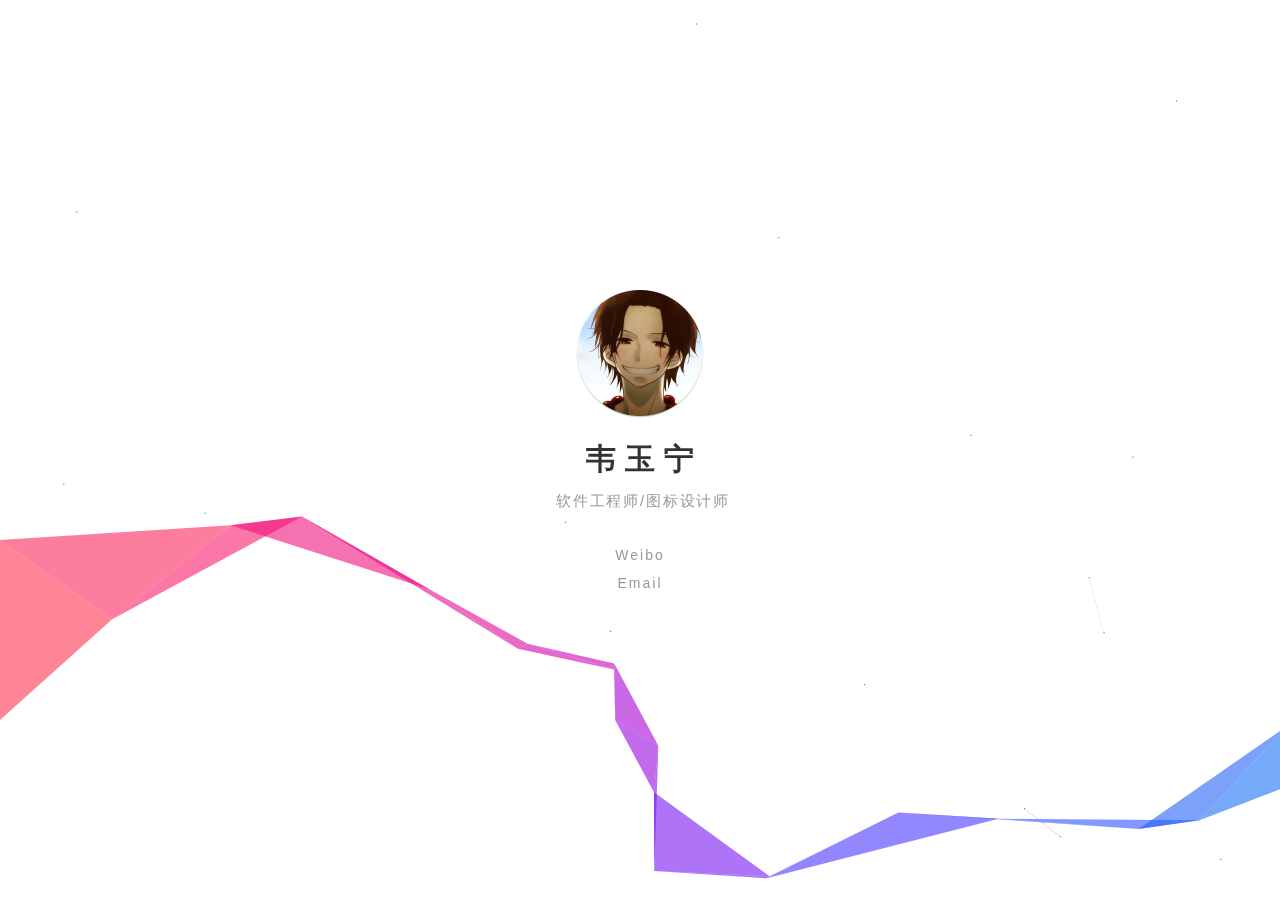
<file: index.html>
<!DOCTYPE html>
<html>
<head>
    <meta http-equiv="Content-Type" content="text/html; charset=UTF-8">
    <title>韦玉宁的主页</title>
    <meta name="theme-color" content="pink" />
    <meta name="viewport" content="initial-scale=1, maximum-scale=1, user-scalable=no">
    <link rel="icon" href="favicon.ico" type="image/x-icon">
    <link rel="stylesheet" href="style.css">
<script async src="https://www.googletagmanager.com/gtag/js?id=UA-91839127-1"></script>
<script>
    window.dataLayer = window.dataLayer || [];
    function gtag(){dataLayer.push(arguments);}
    gtag('js', new Date());
    gtag('config', 'UA-91839127-1');
</script>
</head>
<body>
    <div id="wrapper"> 
	<p align="center">
	    <img src="avatar.png" width="128" height="128"  alt="weiyuning">
	</p>
	<h1 >韦玉宁</h1>
	<h2 >软件工程师/图标设计师</h2>
	<p ><a href="https://weibo.com/weiyuning" target="_blank">Weibo</a></p>
	<p ><a href="mailto:weiyuning@outlook.com" target="_blank">Email</a></p>
	
	    
<!-- 	<p > WeChat： </p> -->
<!-- 	<p ><a href="https://t.me/" target="_blank">Telegram</a></p> -->
<!-- 	<p ><a href="https://weibo.com/weiyuning" target="_blank">Weibo</a></p> -->
    </div>
<canvas width="1366" height="667"></canvas>
<script src="jquery-ribbon.js"></script>
<script type="text/javascript" color="255,0,0" opacity='0.7' zIndex="-2" count="16" src="canvas-nest.min.js"></script>
<script type="text/javascript" src="jquery-heart.js"></script>   
</body>
</html>
</file>
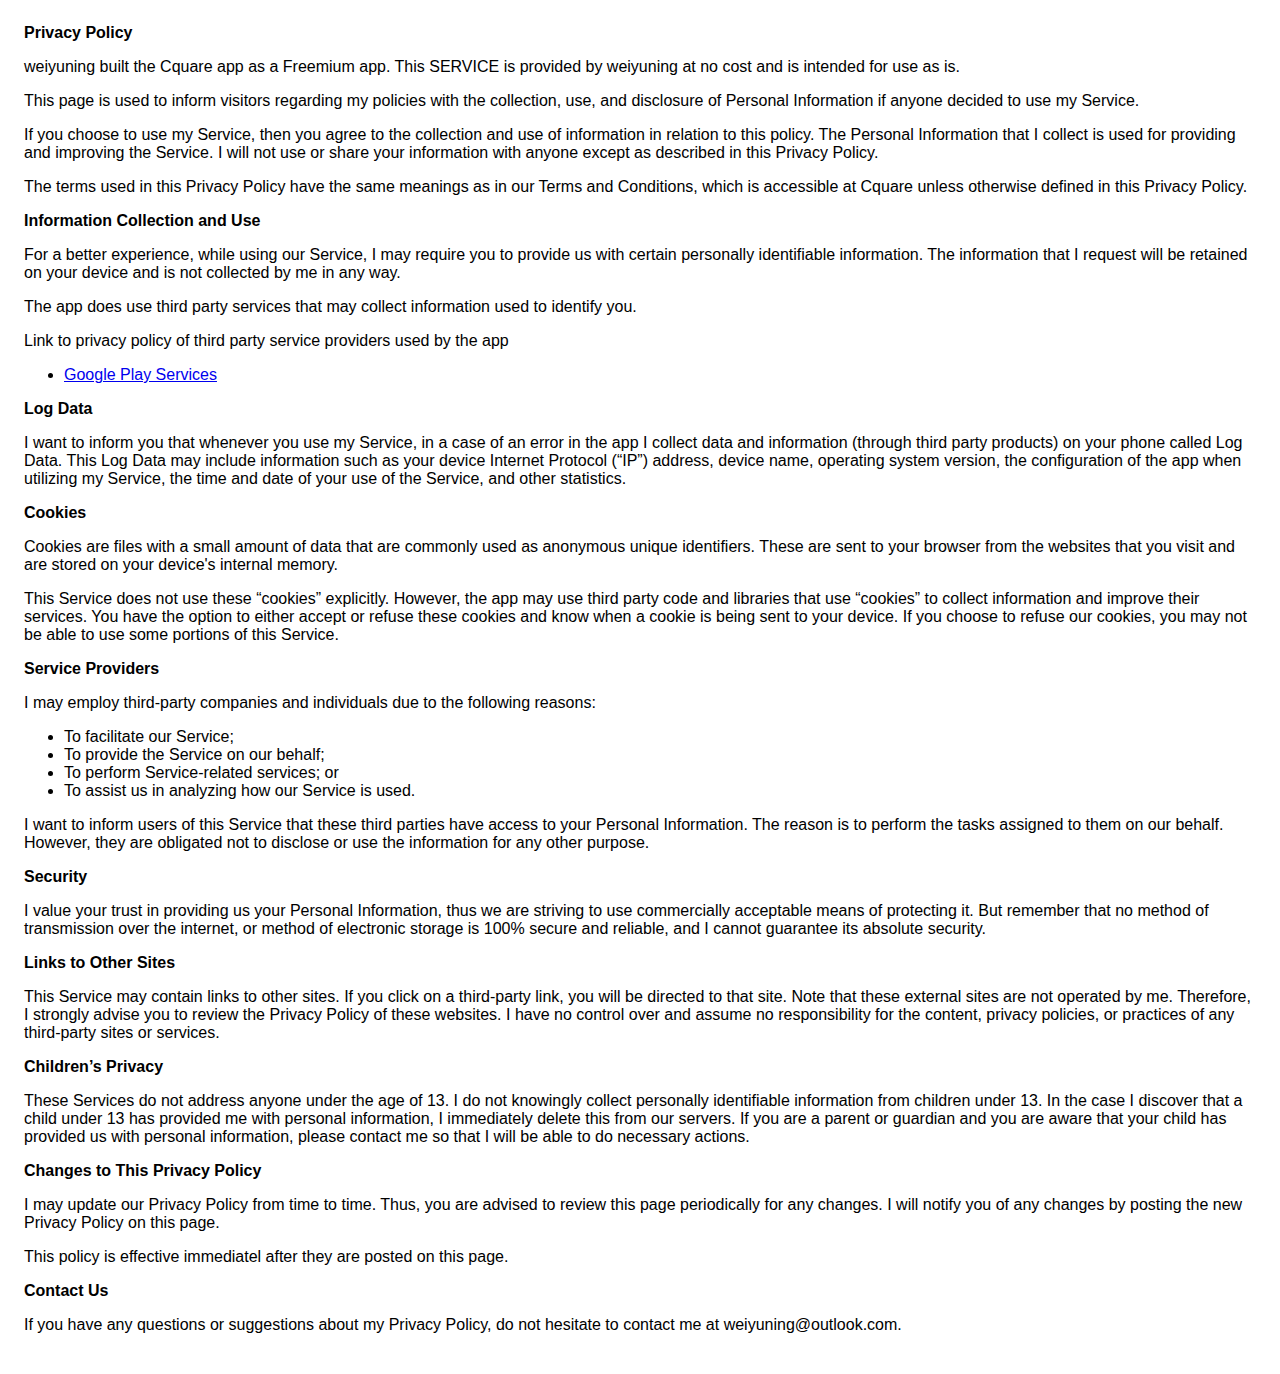
<file: privacy_policy.html>
<!DOCTYPE html>
    <html>
    <head>
      <meta charset='utf-8'>
      <meta name="theme-color" content="#A2D7FF" />
      <meta name='viewport' content='width=device-width'>
      <title>Privacy Policy</title>
      <style> body { font-family: 'Helvetica Neue', Helvetica, Arial, sans-serif; padding:1em; } </style>
    </head>
    <body>
    <strong>Privacy Policy</strong> <p>
                  weiyuning built the Cquare app as
                  a Freemium app. This SERVICE is provided by
                  weiyuning at no cost and is intended for use as
                  is.
                </p> <p>
                  This page is used to inform visitors regarding my
                  policies with the collection, use, and disclosure of Personal
                  Information if anyone decided to use my Service.
                </p> <p>
                  If you choose to use my Service, then you agree to
                  the collection and use of information in relation to this
                  policy. The Personal Information that I collect is
                  used for providing and improving the Service. I will not use or share your information with
                  anyone except as described in this Privacy Policy.
                </p> <p>
                  The terms used in this Privacy Policy have the same meanings
                  as in our Terms and Conditions, which is accessible at
                  Cquare unless otherwise defined in this Privacy Policy.
                </p> <p><strong>Information Collection and Use</strong></p> <p>
                  For a better experience, while using our Service, I
                  may require you to provide us with certain personally
                  identifiable information. The information that
                  I request will be retained on your device and is not collected by me in any way.
                </p> <div><p>
                    The app does use third party services that may collect
                    information used to identify you.
                  </p> <p>
                    Link to privacy policy of third party service providers used
                    by the app
                  </p> <ul><li><a href="https://www.google.com/policies/privacy/" target="_blank" rel="noopener noreferrer">Google Play Services</a></li><!----><!----><!----><!----><!----><!----><!----><!----><!----><!----><!----><!----><!----><!----><!----><!----><!----><!----><!----><!----><!----><!----><!----><!----></ul></div> <p><strong>Log Data</strong></p> <p>
                  I want to inform you that whenever you
                  use my Service, in a case of an error in the app
                  I collect data and information (through third party
                  products) on your phone called Log Data. This Log Data may
                  include information such as your device Internet Protocol
                  (“IP”) address, device name, operating system version, the
                  configuration of the app when utilizing my Service,
                  the time and date of your use of the Service, and other
                  statistics.
                </p> <p><strong>Cookies</strong></p> <p>
                  Cookies are files with a small amount of data that are
                  commonly used as anonymous unique identifiers. These are sent
                  to your browser from the websites that you visit and are
                  stored on your device's internal memory.
                </p> <p>
                  This Service does not use these “cookies” explicitly. However,
                  the app may use third party code and libraries that use
                  “cookies” to collect information and improve their services.
                  You have the option to either accept or refuse these cookies
                  and know when a cookie is being sent to your device. If you
                  choose to refuse our cookies, you may not be able to use some
                  portions of this Service.
                </p> <p><strong>Service Providers</strong></p> <p>
                  I may employ third-party companies and
                  individuals due to the following reasons:
                </p> <ul><li>To facilitate our Service;</li> <li>To provide the Service on our behalf;</li> <li>To perform Service-related services; or</li> <li>To assist us in analyzing how our Service is used.</li></ul> <p>
                  I want to inform users of this Service
                  that these third parties have access to your Personal
                  Information. The reason is to perform the tasks assigned to
                  them on our behalf. However, they are obligated not to
                  disclose or use the information for any other purpose.
                </p> <p><strong>Security</strong></p> <p>
                  I value your trust in providing us your
                  Personal Information, thus we are striving to use commercially
                  acceptable means of protecting it. But remember that no method
                  of transmission over the internet, or method of electronic
                  storage is 100% secure and reliable, and I cannot
                  guarantee its absolute security.
                </p> <p><strong>Links to Other Sites</strong></p> <p>
                  This Service may contain links to other sites. If you click on
                  a third-party link, you will be directed to that site. Note
                  that these external sites are not operated by me.
                  Therefore, I strongly advise you to review the
                  Privacy Policy of these websites. I have
                  no control over and assume no responsibility for the content,
                  privacy policies, or practices of any third-party sites or
                  services.
                </p> <p><strong>Children’s Privacy</strong></p> <p>
                  These Services do not address anyone under the age of 13.
                  I do not knowingly collect personally
                  identifiable information from children under 13. In the case
                  I discover that a child under 13 has provided
                  me with personal information, I immediately
                  delete this from our servers. If you are a parent or guardian
                  and you are aware that your child has provided us with
                  personal information, please contact me so that
                  I will be able to do necessary actions.
                </p> <p><strong>Changes to This Privacy Policy</strong></p> <p>
                  I may update our Privacy Policy from
                  time to time. Thus, you are advised to review this page
                  periodically for any changes. I will
                  notify you of any changes by posting the new Privacy Policy on
                  this page.
                </p> <p>This policy is effective immediatel after they are posted on this page. </p> <p><strong>Contact Us</strong></p> <p>
                  If you have any questions or suggestions about my
                  Privacy Policy, do not hesitate to contact me at weiyuning@outlook.com.
                </p> 
    </body>
    </html>
</file>
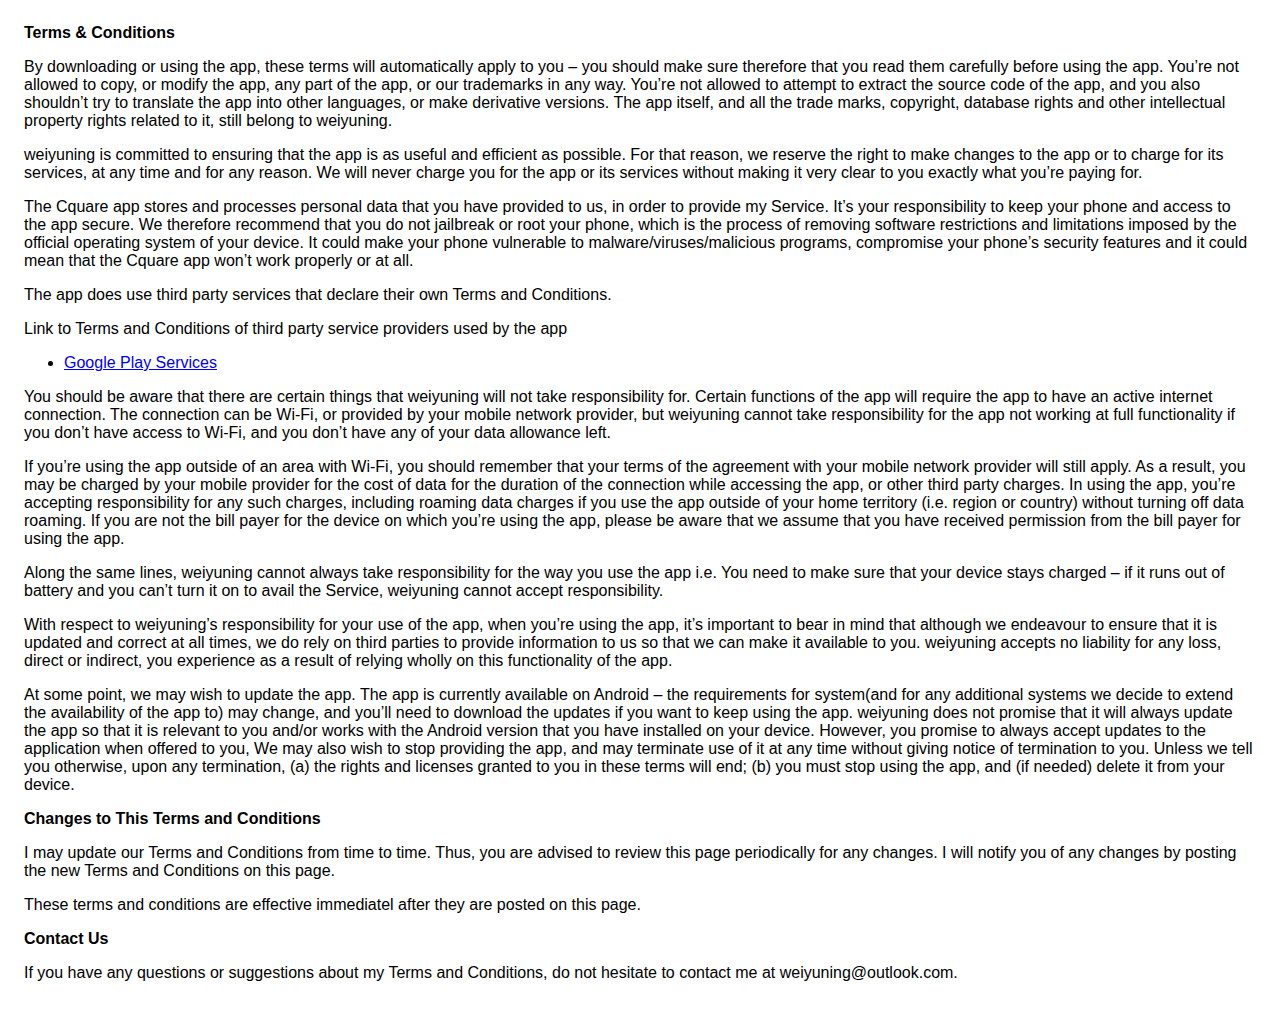
<file: terms_and_conditions.html>
<!DOCTYPE html>
    <html>
    <head>
      <meta charset='utf-8'>
      <meta name="theme-color" content="#A2D7FF" />
      <meta name='viewport' content='width=device-width'>
      <title>Terms &amp; Conditions</title>
      <style> body { font-family: 'Helvetica Neue', Helvetica, Arial, sans-serif; padding:1em; } </style>
    </head>
    <body>
    <strong>Terms &amp; Conditions</strong> <p>
                  By downloading or using the app, these terms will
                  automatically apply to you – you should make sure therefore
                  that you read them carefully before using the app. You’re not
                  allowed to copy, or modify the app, any part of the app, or
                  our trademarks in any way. You’re not allowed to attempt to
                  extract the source code of the app, and you also shouldn’t try
                  to translate the app into other languages, or make derivative
                  versions. The app itself, and all the trade marks, copyright,
                  database rights and other intellectual property rights related
                  to it, still belong to weiyuning.
                </p> <p>
                  weiyuning is committed to ensuring that the app is
                  as useful and efficient as possible. For that reason, we
                  reserve the right to make changes to the app or to charge for
                  its services, at any time and for any reason. We will never
                  charge you for the app or its services without making it very
                  clear to you exactly what you’re paying for.
                </p> <p>
                  The Cquare app stores and processes personal data that
                  you have provided to us, in order to provide my
                  Service. It’s your responsibility to keep your phone and
                  access to the app secure. We therefore recommend that you do
                  not jailbreak or root your phone, which is the process of
                  removing software restrictions and limitations imposed by the
                  official operating system of your device. It could make your
                  phone vulnerable to malware/viruses/malicious programs,
                  compromise your phone’s security features and it could mean
                  that the Cquare app won’t work properly or at all.
                </p> <div><p>
                    The app does use third party services that declare their own
                    Terms and Conditions.
                  </p> <p>
                    Link to Terms and Conditions of third party service
                    providers used by the app
                  </p> <ul><li><a href="https://policies.google.com/terms" target="_blank" rel="noopener noreferrer">Google Play Services</a></li><!----><!----><!----><!----><!----><!----><!----><!----><!----><!----><!----><!----><!----><!----><!----><!----><!----><!----><!----><!----><!----><!----><!----><!----></ul></div> <p>
                  You should be aware that there are certain things that
                  weiyuning will not take responsibility for. Certain
                  functions of the app will require the app to have an active
                  internet connection. The connection can be Wi-Fi, or provided
                  by your mobile network provider, but weiyuning
                  cannot take responsibility for the app not working at full
                  functionality if you don’t have access to Wi-Fi, and you don’t
                  have any of your data allowance left.
                </p> <p></p> <p>
                  If you’re using the app outside of an area with Wi-Fi, you
                  should remember that your terms of the agreement with your
                  mobile network provider will still apply. As a result, you may
                  be charged by your mobile provider for the cost of data for
                  the duration of the connection while accessing the app, or
                  other third party charges. In using the app, you’re accepting
                  responsibility for any such charges, including roaming data
                  charges if you use the app outside of your home territory
                  (i.e. region or country) without turning off data roaming. If
                  you are not the bill payer for the device on which you’re
                  using the app, please be aware that we assume that you have
                  received permission from the bill payer for using the app.
                </p> <p>
                  Along the same lines, weiyuning cannot always take
                  responsibility for the way you use the app i.e. You need to
                  make sure that your device stays charged – if it runs out of
                  battery and you can’t turn it on to avail the Service,
                  weiyuning cannot accept responsibility.
                </p> <p>
                  With respect to weiyuning’s responsibility for your
                  use of the app, when you’re using the app, it’s important to
                  bear in mind that although we endeavour to ensure that it is
                  updated and correct at all times, we do rely on third parties
                  to provide information to us so that we can make it available
                  to you. weiyuning accepts no liability for any
                  loss, direct or indirect, you experience as a result of
                  relying wholly on this functionality of the app.
                </p> <p>
                  At some point, we may wish to update the app. The app is
                  currently available on Android – the requirements for
                  system(and for any additional systems we
                  decide to extend the availability of the app to) may change,
                  and you’ll need to download the updates if you want to keep
                  using the app. weiyuning does not promise that it
                  will always update the app so that it is relevant to you
                  and/or works with the Android version that you have
                  installed on your device. However, you promise to always
                  accept updates to the application when offered to you, We may
                  also wish to stop providing the app, and may terminate use of
                  it at any time without giving notice of termination to you.
                  Unless we tell you otherwise, upon any termination, (a) the
                  rights and licenses granted to you in these terms will end;
                  (b) you must stop using the app, and (if needed) delete it
                  from your device.
                </p> <p><strong>Changes to This Terms and Conditions</strong></p> <p>
                  I may update our Terms and Conditions
                  from time to time. Thus, you are advised to review this page
                  periodically for any changes. I will
                  notify you of any changes by posting the new Terms and
                  Conditions on this page.
                </p> <p>
                  These terms and conditions are effective immediatel after they are posted on this page.
                </p> <p><strong>Contact Us</strong></p> <p>
                  If you have any questions or suggestions about my
                  Terms and Conditions, do not hesitate to contact me
                  at weiyuning@outlook.com.
                </p> 
    </body>
    </html>
</file>
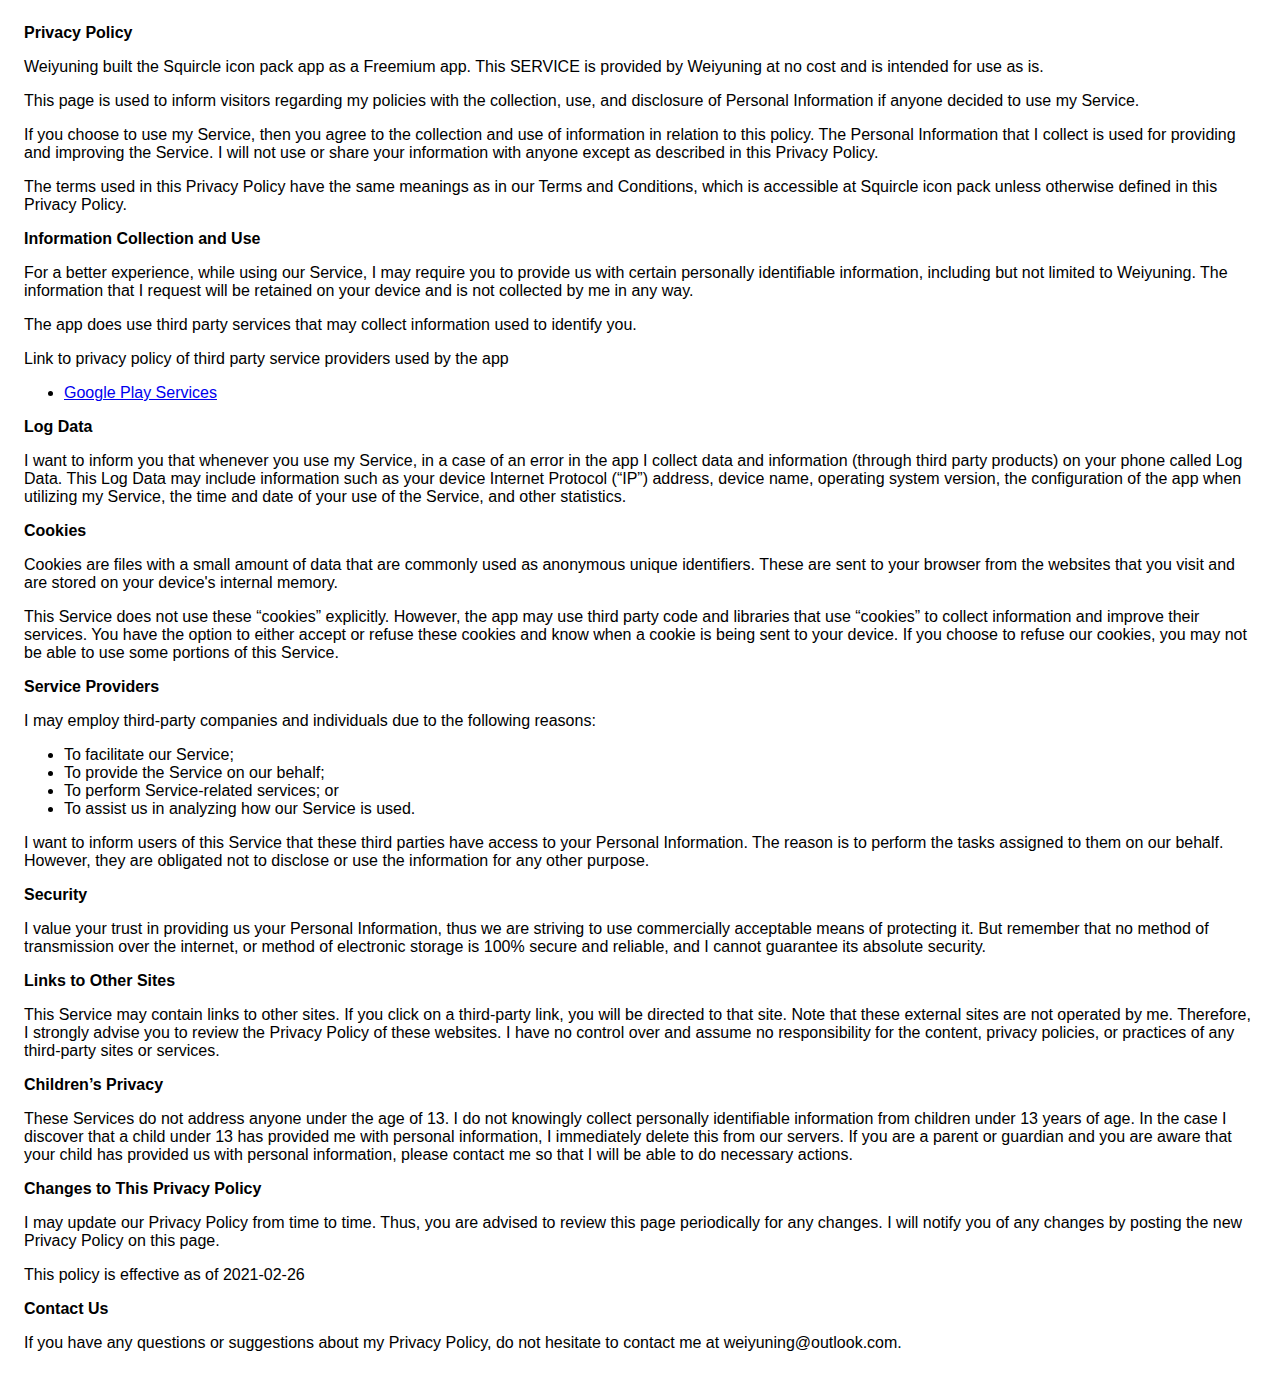
<file: squircle/privacy_policy.html>
<!DOCTYPE html>
    <html>
    <head>
      <meta charset='utf-8'>
      <meta name='viewport' content='width=device-width'>
      <title>Privacy Policy</title>
      <style> body { font-family: 'Helvetica Neue', Helvetica, Arial, sans-serif; padding:1em; } </style>
    </head>
    <body>
    <strong>Privacy Policy</strong> <p>
                  Weiyuning built the Squircle icon pack app as
                  a Freemium app. This SERVICE is provided by
                  Weiyuning at no cost and is intended for use as
                  is.
                </p> <p>
                  This page is used to inform visitors regarding my
                  policies with the collection, use, and disclosure of Personal
                  Information if anyone decided to use my Service.
                </p> <p>
                  If you choose to use my Service, then you agree to
                  the collection and use of information in relation to this
                  policy. The Personal Information that I collect is
                  used for providing and improving the Service. I will not use or share your information with
                  anyone except as described in this Privacy Policy.
                </p> <p>
                  The terms used in this Privacy Policy have the same meanings
                  as in our Terms and Conditions, which is accessible at
                  Squircle icon pack unless otherwise defined in this Privacy Policy.
                </p> <p><strong>Information Collection and Use</strong></p> <p>
                  For a better experience, while using our Service, I
                  may require you to provide us with certain personally
                  identifiable information, including but not limited to Weiyuning. The information that
                  I request will be retained on your device and is not collected by me in any way.
                </p> <div><p>
                    The app does use third party services that may collect
                    information used to identify you.
                  </p> <p>
                    Link to privacy policy of third party service providers used
                    by the app
                  </p> <ul><li><a href="https://www.google.com/policies/privacy/" target="_blank" rel="noopener noreferrer">Google Play Services</a></li><!----><!----><!----><!----><!----><!----><!----><!----><!----><!----><!----><!----><!----><!----><!----><!----><!----><!----><!----><!----><!----><!----><!----><!----><!----></ul></div> <p><strong>Log Data</strong></p> <p>
                  I want to inform you that whenever you
                  use my Service, in a case of an error in the app
                  I collect data and information (through third party
                  products) on your phone called Log Data. This Log Data may
                  include information such as your device Internet Protocol
                  (“IP”) address, device name, operating system version, the
                  configuration of the app when utilizing my Service,
                  the time and date of your use of the Service, and other
                  statistics.
                </p> <p><strong>Cookies</strong></p> <p>
                  Cookies are files with a small amount of data that are
                  commonly used as anonymous unique identifiers. These are sent
                  to your browser from the websites that you visit and are
                  stored on your device's internal memory.
                </p> <p>
                  This Service does not use these “cookies” explicitly. However,
                  the app may use third party code and libraries that use
                  “cookies” to collect information and improve their services.
                  You have the option to either accept or refuse these cookies
                  and know when a cookie is being sent to your device. If you
                  choose to refuse our cookies, you may not be able to use some
                  portions of this Service.
                </p> <p><strong>Service Providers</strong></p> <p>
                  I may employ third-party companies and
                  individuals due to the following reasons:
                </p> <ul><li>To facilitate our Service;</li> <li>To provide the Service on our behalf;</li> <li>To perform Service-related services; or</li> <li>To assist us in analyzing how our Service is used.</li></ul> <p>
                  I want to inform users of this Service
                  that these third parties have access to your Personal
                  Information. The reason is to perform the tasks assigned to
                  them on our behalf. However, they are obligated not to
                  disclose or use the information for any other purpose.
                </p> <p><strong>Security</strong></p> <p>
                  I value your trust in providing us your
                  Personal Information, thus we are striving to use commercially
                  acceptable means of protecting it. But remember that no method
                  of transmission over the internet, or method of electronic
                  storage is 100% secure and reliable, and I cannot
                  guarantee its absolute security.
                </p> <p><strong>Links to Other Sites</strong></p> <p>
                  This Service may contain links to other sites. If you click on
                  a third-party link, you will be directed to that site. Note
                  that these external sites are not operated by me.
                  Therefore, I strongly advise you to review the
                  Privacy Policy of these websites. I have
                  no control over and assume no responsibility for the content,
                  privacy policies, or practices of any third-party sites or
                  services.
                </p> <p><strong>Children’s Privacy</strong></p> <p>
                  These Services do not address anyone under the age of 13.
                  I do not knowingly collect personally
                  identifiable information from children under 13 years of age. In the case
                  I discover that a child under 13 has provided
                  me with personal information, I immediately
                  delete this from our servers. If you are a parent or guardian
                  and you are aware that your child has provided us with
                  personal information, please contact me so that
                  I will be able to do necessary actions.
                </p> <p><strong>Changes to This Privacy Policy</strong></p> <p>
                  I may update our Privacy Policy from
                  time to time. Thus, you are advised to review this page
                  periodically for any changes. I will
                  notify you of any changes by posting the new Privacy Policy on
                  this page.
                </p> <p>This policy is effective as of 2021-02-26</p> <p><strong>Contact Us</strong></p> <p>
                  If you have any questions or suggestions about my
                  Privacy Policy, do not hesitate to contact me at weiyuning@outlook.com.
                </p> 
    </body>
    </html>
</file>
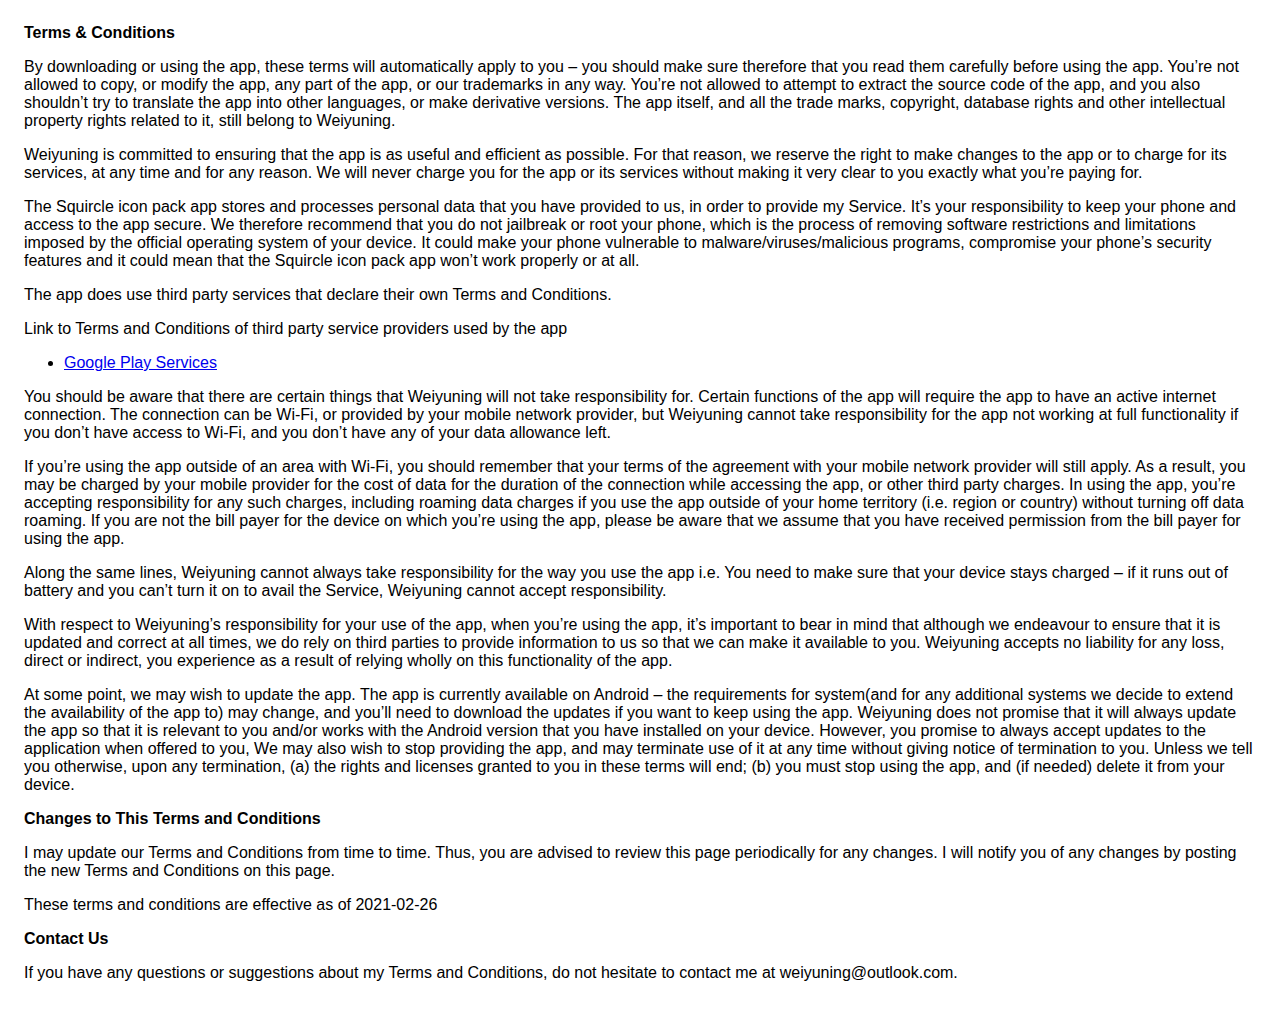
<file: squircle/terms_and_conditions.html>
<!DOCTYPE html>
    <html>
    <head>
      <meta charset='utf-8'>
      <meta name='viewport' content='width=device-width'>
      <title>Terms &amp; Conditions</title>
      <style> body { font-family: 'Helvetica Neue', Helvetica, Arial, sans-serif; padding:1em; } </style>
    </head>
    <body>
    <strong>Terms &amp; Conditions</strong> <p>
                  By downloading or using the app, these terms will
                  automatically apply to you – you should make sure therefore
                  that you read them carefully before using the app. You’re not
                  allowed to copy, or modify the app, any part of the app, or
                  our trademarks in any way. You’re not allowed to attempt to
                  extract the source code of the app, and you also shouldn’t try
                  to translate the app into other languages, or make derivative
                  versions. The app itself, and all the trade marks, copyright,
                  database rights and other intellectual property rights related
                  to it, still belong to Weiyuning.
                </p> <p>
                  Weiyuning is committed to ensuring that the app is
                  as useful and efficient as possible. For that reason, we
                  reserve the right to make changes to the app or to charge for
                  its services, at any time and for any reason. We will never
                  charge you for the app or its services without making it very
                  clear to you exactly what you’re paying for.
                </p> <p>
                  The Squircle icon pack app stores and processes personal data that
                  you have provided to us, in order to provide my
                  Service. It’s your responsibility to keep your phone and
                  access to the app secure. We therefore recommend that you do
                  not jailbreak or root your phone, which is the process of
                  removing software restrictions and limitations imposed by the
                  official operating system of your device. It could make your
                  phone vulnerable to malware/viruses/malicious programs,
                  compromise your phone’s security features and it could mean
                  that the Squircle icon pack app won’t work properly or at all.
                </p> <div><p>
                    The app does use third party services that declare their own
                    Terms and Conditions.
                  </p> <p>
                    Link to Terms and Conditions of third party service
                    providers used by the app
                  </p> <ul><li><a href="https://policies.google.com/terms" target="_blank" rel="noopener noreferrer">Google Play Services</a></li><!----><!----><!----><!----><!----><!----><!----><!----><!----><!----><!----><!----><!----><!----><!----><!----><!----><!----><!----><!----><!----><!----><!----><!----><!----></ul></div> <p>
                  You should be aware that there are certain things that
                  Weiyuning will not take responsibility for. Certain
                  functions of the app will require the app to have an active
                  internet connection. The connection can be Wi-Fi, or provided
                  by your mobile network provider, but Weiyuning
                  cannot take responsibility for the app not working at full
                  functionality if you don’t have access to Wi-Fi, and you don’t
                  have any of your data allowance left.
                </p> <p></p> <p>
                  If you’re using the app outside of an area with Wi-Fi, you
                  should remember that your terms of the agreement with your
                  mobile network provider will still apply. As a result, you may
                  be charged by your mobile provider for the cost of data for
                  the duration of the connection while accessing the app, or
                  other third party charges. In using the app, you’re accepting
                  responsibility for any such charges, including roaming data
                  charges if you use the app outside of your home territory
                  (i.e. region or country) without turning off data roaming. If
                  you are not the bill payer for the device on which you’re
                  using the app, please be aware that we assume that you have
                  received permission from the bill payer for using the app.
                </p> <p>
                  Along the same lines, Weiyuning cannot always take
                  responsibility for the way you use the app i.e. You need to
                  make sure that your device stays charged – if it runs out of
                  battery and you can’t turn it on to avail the Service,
                  Weiyuning cannot accept responsibility.
                </p> <p>
                  With respect to Weiyuning’s responsibility for your
                  use of the app, when you’re using the app, it’s important to
                  bear in mind that although we endeavour to ensure that it is
                  updated and correct at all times, we do rely on third parties
                  to provide information to us so that we can make it available
                  to you. Weiyuning accepts no liability for any
                  loss, direct or indirect, you experience as a result of
                  relying wholly on this functionality of the app.
                </p> <p>
                  At some point, we may wish to update the app. The app is
                  currently available on Android – the requirements for
                  system(and for any additional systems we
                  decide to extend the availability of the app to) may change,
                  and you’ll need to download the updates if you want to keep
                  using the app. Weiyuning does not promise that it
                  will always update the app so that it is relevant to you
                  and/or works with the Android version that you have
                  installed on your device. However, you promise to always
                  accept updates to the application when offered to you, We may
                  also wish to stop providing the app, and may terminate use of
                  it at any time without giving notice of termination to you.
                  Unless we tell you otherwise, upon any termination, (a) the
                  rights and licenses granted to you in these terms will end;
                  (b) you must stop using the app, and (if needed) delete it
                  from your device.
                </p> <p><strong>Changes to This Terms and Conditions</strong></p> <p>
                  I may update our Terms and Conditions
                  from time to time. Thus, you are advised to review this page
                  periodically for any changes. I will
                  notify you of any changes by posting the new Terms and
                  Conditions on this page.
                </p> <p>
                  These terms and conditions are effective as of 2021-02-26
                </p> <p><strong>Contact Us</strong></p> <p>
                  If you have any questions or suggestions about my
                  Terms and Conditions, do not hesitate to contact me
                  at weiyuning@outlook.com.
                </p> 
    </body>
    </html>
</file>
<file: style.css>
html, body {
overflow: hidden;
margin: 0;
}
body {
font-family: 'Open Sans', 'Helvetica Neue', 'Hiragino Sans GB', 'LiHei Pro', Arial, sans-serif;
color: #333;
}
#wrapper {
position: absolute;
left: 0;
width: 320px;
text-align: center;
top: 50%;
left: 50%;
margin-left: -160px;
margin-top: -160px;
-webkit-user-select: none;
-moz-user-select: none;
user-select: none;
}
h1 {
font-family: 'Open Sans', 'Microsoft Yahei', 'Montserrat', 'Helvetica Neue', Arial, sans-serif;
font-weight: 700;
font-size: 30px;
letter-spacing: 9px;
text-transform: uppercase;
margin: 12px 0;
left: 4px;
}
h2 {
color: #999;
font-weight: normal;
font-size: 15px;
letter-spacing: .12em;
margin-bottom: 30px;
left: 3px;
}
h1, h2 {
position: relative;
}
p {
font-size: 14px;
line-height: 2em;
margin: 0;
letter-spacing: 2px;
}
canvas {
position: absolute;
top: 0;
left: 0;
z-index: 0;
width: 100%;
height: 100%;
pointer-events: none;
}
a {
color: #999;
text-decoration: none;
transition: color .2s ease;
}
a:hover {
color: #f33;
}
</file>
